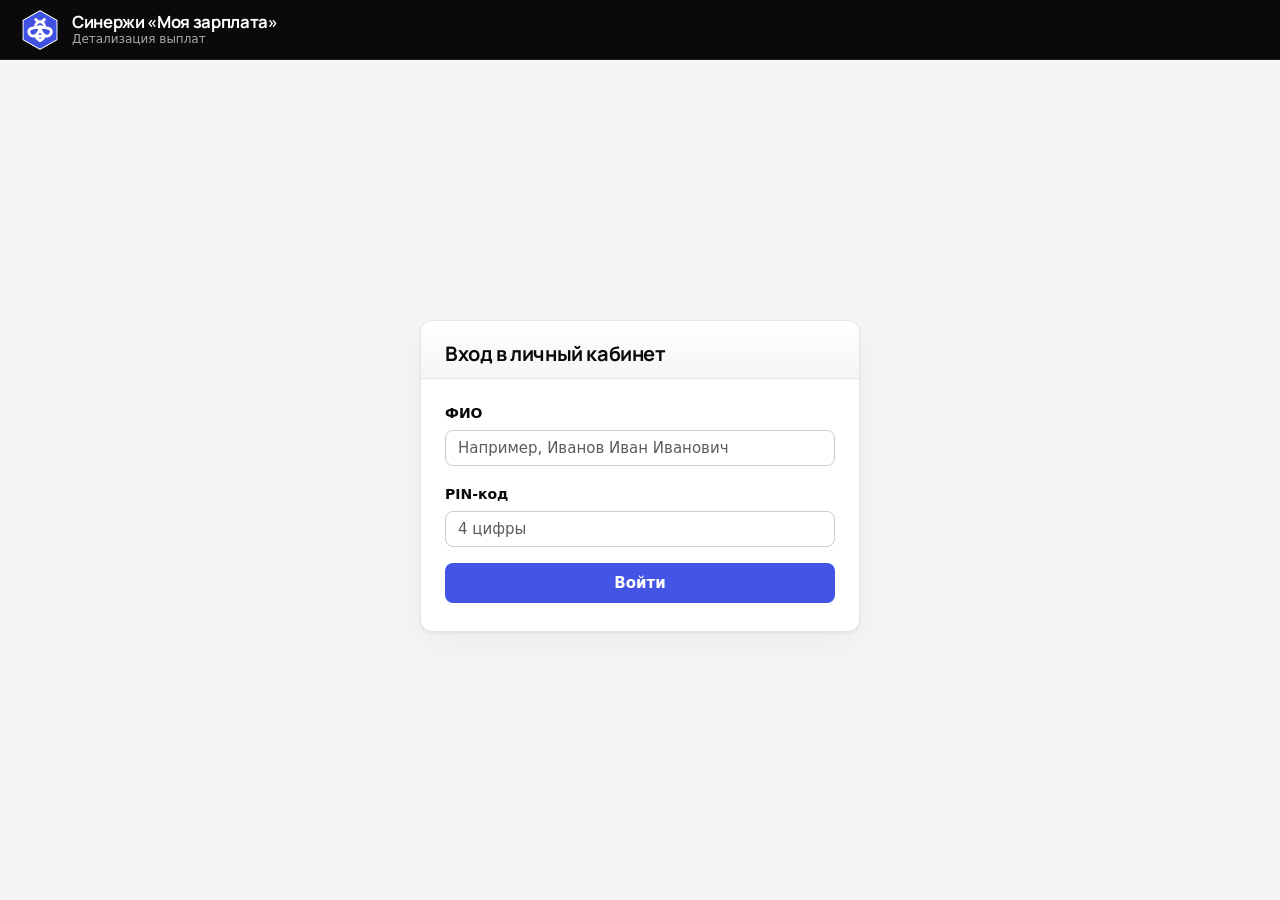
<file: index.html>
<!doctype html>
<html lang="ru">
  <head>
    <meta charset="UTF-8" />
    <meta name="viewport" content="width=device-width,initial-scale=1" />
    <meta name="theme-color" content="#0a0a0a" />
    <link rel="icon" href="./favicon.ico" type="image/x-icon" />
    <title>Вход — Детализация выплат</title>
    <link href="https://cdn.jsdelivr.net/npm/bootstrap@5.3.3/dist/css/bootstrap.min.css" rel="stylesheet">
    <link href="./style.css?v=16" rel="stylesheet">
  </head>
  <body>
    <header class="app-topbar">
      <div class="app-topbar-inner">
        <a href="./index.html" class="brand" aria-label="Синержи «Моя зарплата» — на главную">
          <img class="brand-logo" src="./logo.png" width="40" height="40" alt="" />
          <span class="brand-text">
            <span class="brand-name">Синержи «Моя зарплата»</span>
            <span class="brand-tag">Детализация выплат</span>
          </span>
        </a>
      </div>
    </header>

    <div class="page">
      <div class="card-app card-login">
        <div class="app-header">
          <h1 class="h4 m-0">Вход в личный кабинет</h1>
        </div>
        <div class="app-body">
          <form id="loginForm" autocomplete="off">
            <div class="mb-3">
              <label class="form-label" for="fioInput">ФИО</label>
              <input id="fioInput" class="form-control" type="text" required placeholder="Например, Иванов Иван Иванович" />
            </div>
            <div class="mb-3">
              <label class="form-label" for="pinInput">PIN-код</label>
              <input id="pinInput" class="form-control" type="password" inputmode="numeric" maxlength="4" required placeholder="4 цифры" />
            </div>
            <div class="d-grid gap-2">
              <button id="loginBtn" class="btn btn-accent" type="submit">Войти</button>
              <div id="loginSpinner" class="text-center mt-1" style="display:none;">
                <div class="spinner-border text-primary" role="status">
                  <span class="visually-hidden">Загрузка...</span>
                </div>
              </div>
            </div>
            <div id="errorBox" class="error-box mt-3" style="display:none;"></div>
          </form>
        </div>
      </div>
    </div>

    <script src="./config.js?v=5"></script>
    <script src="./script.js?v=16"></script>
  </body>
</html>
</file>
<file: style.css>
/* Crown Pit — детализация выплат (дизайн: ч/б + акцент #4454E4) */

@import url('https://fonts.googleapis.com/css2?family=Manrope:wght@500;600;700&display=swap');

:root {
  --color-bg: #ffffff;
  --color-bg-subtle: #f5f5f5;
  --color-surface: #ffffff;
  --color-border: #e5e5e5;
  --color-border-strong: #cccccc;
  --color-text: #0a0a0a;
  --color-text-muted: #5c5c5c;
  --color-text-inverse: #ffffff;
  --color-accent: #4454e4;
  --color-accent-hover: #3540c9;
  --color-accent-subtle: rgba(68, 84, 228, 0.1);
  --color-topbar: #0a0a0a;
  --color-error-bg: #fef2f2;
  --color-error-border: #fecaca;
  --color-error-text: #991b1b;
  --color-success: #059669;
  --color-danger: #dc2626;
  --radius-sm: 8px;
  --radius-md: 12px;
  --shadow-card: 0 1px 3px rgba(0, 0, 0, 0.06), 0 12px 40px rgba(0, 0, 0, 0.04);
  --bs-primary: #4454e4;
  --bs-primary-rgb: 68, 84, 228;
}

*,
*::before,
*::after {
  box-sizing: border-box;
}

body {
  margin: 0;
  min-height: 100vh;
  background: var(--color-bg-subtle);
  color: var(--color-text);
  font-family: system-ui, -apple-system, 'Segoe UI', Roboto, 'Helvetica Neue', Arial, sans-serif;
  font-size: 16px;
  line-height: 1.5;
  -webkit-font-smoothing: antialiased;
}

h1, h2, h3, .section-title, .brand-name {
  font-family: 'Manrope', system-ui, sans-serif;
}

/* ── Top bar ── */

.app-topbar {
  background: var(--color-topbar);
  color: var(--color-text-inverse);
  min-height: 60px;
  display: flex;
  align-items: center;
  padding: 0 1.25rem;
  position: sticky;
  top: 0;
  z-index: 100;
  border-bottom: 1px solid rgba(255, 255, 255, 0.08);
}

.app-topbar-inner {
  width: 100%;
  max-width: 1280px;
  margin: 0 auto;
  display: flex;
  align-items: center;
  justify-content: space-between;
  gap: 1rem;
}

.brand {
  display: flex;
  align-items: center;
  gap: 0.75rem;
  text-decoration: none;
  color: inherit;
}

.brand:hover {
  color: inherit;
  opacity: 0.92;
}

.brand-logo {
  width: 40px;
  height: 40px;
  object-fit: contain;
  flex-shrink: 0;
  display: block;
}

.brand-text {
  display: flex;
  flex-direction: column;
  line-height: 1.2;
}

.brand-name {
  font-weight: 700;
  font-size: 1.05rem;
  letter-spacing: -0.02em;
}

.brand-tag {
  font-size: 0.75rem;
  color: rgba(255, 255, 255, 0.65);
  font-weight: 500;
}

.topbar-actions {
  display: flex;
  align-items: center;
  gap: 0.5rem;
}

.btn-topbar-logout {
  border: 1px solid rgba(255, 255, 255, 0.35);
  background: transparent;
  color: var(--color-text-inverse);
  font-size: 0.875rem;
  font-weight: 600;
  padding: 0.4rem 0.9rem;
  border-radius: var(--radius-sm);
  transition: background 0.15s, border-color 0.15s;
}

.btn-topbar-logout:hover {
  background: rgba(255, 255, 255, 0.1);
  border-color: rgba(255, 255, 255, 0.55);
  color: #fff;
}

/* ── Page shell ── */

.page {
  display: flex;
  flex-direction: column;
  min-height: calc(100vh - 60px);
  align-items: center;
  justify-content: center;
  padding: 2rem 1.25rem 2.5rem;
}

.page-dashboard {
  align-items: stretch;
  justify-content: flex-start;
}

.page-dashboard .card-app {
  margin: 0 auto;
}

/* ── Cards ── */

.card-app {
  width: min(1100px, 100%);
  background: var(--color-surface);
  border: 1px solid var(--color-border);
  border-radius: var(--radius-md);
  box-shadow: var(--shadow-card);
  overflow: hidden;
}

.card-login {
  width: min(440px, 100%);
}

.app-header {
  padding: 1.35rem 1.5rem 0.75rem;
  border-bottom: 1px solid var(--color-border);
  background: linear-gradient(180deg, var(--color-bg) 0%, var(--color-bg-subtle) 100%);
}

.app-header .h4,
.app-header h1 {
  font-size: 1.25rem;
  font-weight: 700;
  color: var(--color-text);
  letter-spacing: -0.02em;
}

.app-body {
  padding: 1.35rem 1.5rem 1.75rem;
}

/* ── Forms ── */

.form-label {
  font-size: 0.875rem;
  font-weight: 600;
  color: var(--color-text);
  margin-bottom: 0.35rem;
}

.form-control,
.form-select {
  border-color: var(--color-border-strong);
  border-radius: var(--radius-sm);
  font-size: 0.9375rem;
}

.form-control:focus,
.form-select:focus {
  border-color: var(--color-accent);
  box-shadow: 0 0 0 0.2rem rgba(68, 84, 228, 0.2);
}

/* ── Buttons ── */

.btn-accent {
  background: var(--color-accent) !important;
  color: var(--color-text-inverse) !important;
  border: none !important;
  font-weight: 600;
  font-size: 0.9375rem;
  padding: 0.55rem 1.25rem;
  border-radius: var(--radius-sm);
  transition: background 0.15s, transform 0.1s;
}

.btn-accent:hover {
  background: var(--color-accent-hover) !important;
  color: #fff !important;
}

.btn-accent:active {
  transform: scale(0.99);
}

.btn-outline-secondary {
  border-color: var(--color-border-strong);
  color: var(--color-text);
  font-weight: 600;
  border-radius: var(--radius-sm);
}

.btn-outline-secondary:hover {
  background: var(--color-bg-subtle);
  border-color: var(--color-text-muted);
  color: var(--color-text);
}

.spinner-border.text-primary {
  color: var(--color-accent) !important;
}

/* ── Error ── */

.error-box {
  border: 1px solid var(--color-error-border);
  background: var(--color-error-bg);
  color: var(--color-error-text);
  padding: 0.85rem 1rem;
  border-radius: var(--radius-sm);
  font-size: 0.9rem;
}

/* ── Filters ── */

.filter-card {
  background: var(--color-surface);
  border: 1px solid var(--color-border);
  border-radius: var(--radius-md);
  padding: 1rem 1.15rem;
}

.filter-card-title {
  font-weight: 700;
  font-size: 0.9375rem;
  margin-bottom: 0.65rem;
  color: var(--color-text);
}

.filter-presets {
  display: flex;
  flex-wrap: wrap;
  gap: 0.45rem;
  margin-bottom: 1rem;
  padding-bottom: 0.85rem;
  border-bottom: 1px solid var(--color-border);
}

.btn-filter-preset {
  font-family: 'Manrope', system-ui, sans-serif;
  font-size: 0.8125rem;
  font-weight: 600;
  padding: 0.4rem 0.75rem;
  border-radius: 999px;
  border: 1px solid var(--color-border);
  background: var(--color-bg-subtle);
  color: var(--color-text);
  cursor: pointer;
  transition: background 0.15s ease, border-color 0.15s ease, color 0.15s ease;
}

.btn-filter-preset:hover {
  border-color: var(--color-accent);
  color: var(--color-accent);
  background: var(--color-accent-subtle);
}

.btn-filter-preset.active {
  border-color: var(--color-accent);
  background: var(--color-accent);
  color: #fff;
}

.btn-filter-preset.active:hover {
  color: #fff;
  filter: brightness(1.05);
}

.filters {
  display: flex;
  gap: 1rem;
  align-items: flex-end;
  flex-wrap: wrap;
}

.filters > div,
.filter-date-field {
  min-width: 140px;
}

.filters-custom {
  align-items: flex-end;
}

.filter-date-actions {
  display: flex;
  flex-wrap: wrap;
  gap: 0.5rem;
  min-width: 0;
  align-items: center;
}

.filter-date-actions .btn {
  white-space: nowrap;
}

/* ── Section cards ── */

.section-card {
  background: var(--color-surface);
  border: 1px solid var(--color-border);
  border-radius: var(--radius-md);
  padding: 1.15rem 1.25rem;
  margin-bottom: 1.25rem;
}

.section-title {
  font-weight: 700;
  font-size: 1.0625rem;
  margin-bottom: 0.85rem;
  color: var(--color-text);
  padding-left: 0.65rem;
  border-left: 3px solid var(--color-accent);
  line-height: 1.3;
}

.section-total {
  text-align: right;
  margin-top: 0.75rem;
  font-size: 0.9rem;
  color: var(--color-text-muted);
}

.section-total strong {
  color: var(--color-accent);
  font-weight: 700;
  font-size: 1rem;
}

/* ── Tables ── */

.table-wrap {
  overflow: auto;
  max-height: min(55vh, 520px);
  border: 1px solid var(--color-border);
  border-radius: var(--radius-sm);
}

table {
  width: 100%;
}

thead th {
  position: sticky;
  top: 0;
  background: var(--color-bg-subtle);
  z-index: 2;
  border-bottom: 1px solid var(--color-border);
  font-family: 'Manrope', system-ui, sans-serif;
  font-weight: 600;
  font-size: 0.8125rem;
  text-transform: uppercase;
  letter-spacing: 0.03em;
  color: var(--color-text-muted);
  padding: 0.65rem 0.75rem;
  white-space: nowrap;
}

tbody td {
  border-top: 1px solid var(--color-border);
  font-size: 0.875rem;
  padding: 0.55rem 0.75rem;
  vertical-align: middle;
}

tbody tr:hover {
  background: var(--color-accent-subtle);
}

/* ── Bonus blocks ── */

.bonus-info-banner {
  font-size: 0.875rem;
  line-height: 1.45;
  color: var(--color-text);
  background: rgba(68, 84, 228, 0.08);
  border: 1px solid rgba(68, 84, 228, 0.25);
  border-radius: var(--radius-sm);
  padding: 0.75rem 1rem;
  margin-bottom: 1rem;
}

.bonus-info-banner strong {
  color: var(--color-accent);
}

.bonus-period {
  margin-bottom: 1.25rem;
}

.bonus-period:last-child {
  margin-bottom: 0;
}

.bonus-period-title {
  font-family: 'Manrope', system-ui, sans-serif;
  font-weight: 700;
  font-size: 0.9375rem;
  color: var(--color-text);
  margin-bottom: 0.5rem;
  padding: 0.35rem 0 0.35rem 0.75rem;
  border-left: 3px solid var(--color-accent);
  background: var(--color-accent-subtle);
  border-radius: 0 var(--radius-sm) var(--radius-sm) 0;
}

.bonus-period-total {
  text-align: right;
  font-size: 0.85rem;
  color: var(--color-text-muted);
  margin-top: 0.5rem;
}

.rent-positive {
  color: var(--color-success, #1c7a4a);
  font-weight: 500;
}

.rent-negative {
  color: var(--color-danger, #b91c1c);
  font-weight: 600;
  cursor: help;
  border-bottom: 1px dashed currentColor;
  white-space: nowrap;
}

.text-success {
  color: var(--color-success) !important;
}

.text-danger {
  color: var(--color-danger) !important;
}

.text-muted {
  color: var(--color-text-muted) !important;
}

#dateHint {
  color: var(--color-text-muted);
}

/* ── Login hero hint ── */

.login-lead {
  font-size: 0.875rem;
  color: var(--color-text-muted);
  margin-top: 0.25rem;
}

@media (max-width: 720px) {
  .app-topbar {
    padding: 0 1rem;
  }

  .brand-tag {
    display: none;
  }

  .filters {
    flex-direction: column;
    align-items: stretch;
  }

  .filter-date-actions {
    flex-direction: column;
    align-items: stretch;
  }

  .filter-date-actions .btn {
    width: 100%;
  }

  .filter-presets {
    gap: 0.35rem;
  }

  .btn-filter-preset {
    flex: 1 1 auto;
    min-width: calc(50% - 0.25rem);
    text-align: center;
  }

  .card-app {
    border-radius: var(--radius-sm);
  }

  .table-wrap {
    max-height: 45vh;
  }
}
</file>
